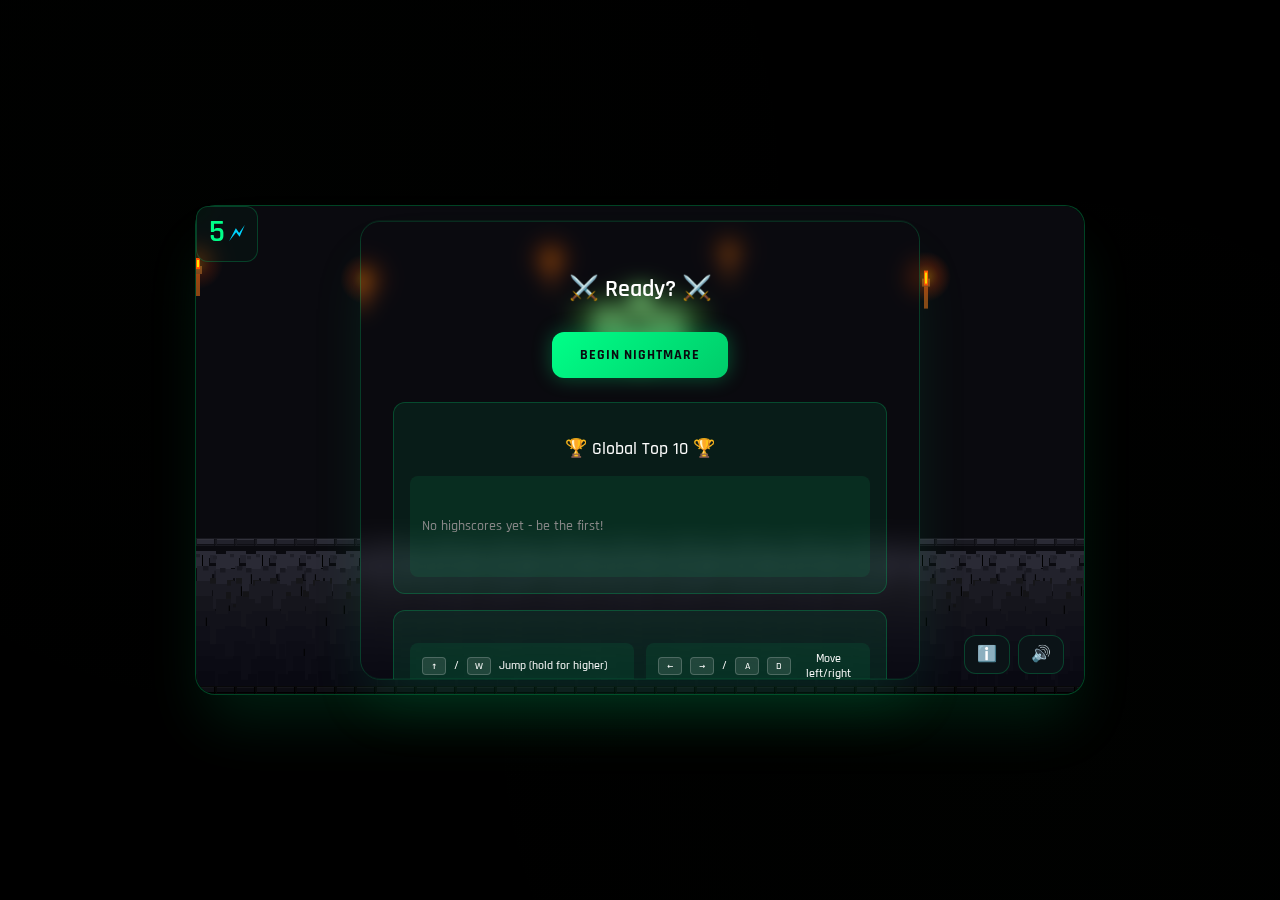
<file: index.html>
<!DOCTYPE html>
<html lang="en">
<head>
    <meta charset="UTF-8">
    <meta name="viewport" content="width=device-width, initial-scale=1.0">
    <title>Retro Runner V.078</title>
    <link rel="stylesheet" href="styles/main.css">
  <link rel="stylesheet" href="styles/enhanced-ui.css"> 
    
</head>
<body>
    
    <div id="gameContainer">
    <h1 class="logo pulse">Retro Runner</h1>

        <div id="ui" class="ui-panel">
            <div>
                <span class="ui-label" id="scoreLabel">Score</span>
                <span class="ui-value" id="score">0</span>
            </div>
            <div>
                <span class="ui-label" id="levelLabel">Level</span>
                <span class="ui-value" id="level">1</span>
            </div>
          
            <div class="active-buffs" id="activeBuffs" style="display: none;"></div>
        </div>
          <div class="ui-panel bulletcount">
               <span class="bulletcountValue" id="bullets">0</span>
                <span class="ui-label" id="bulletsLabel" style="font-size: 24px; margin-top: -4px; color:#00d4ff">🗲</span>
               
            </div>
        <div id="centerUI" class="ui-panel">
            <div class="hearts-container" id="heartsContainer"></div>
        </div>
        
        <div id="muteButton" onclick="toggleMute()">
            <span id="muteIcon">🔊</span>
        </div>
        
        <div id="infoButton" onclick="toggleInfoOverlay()">
            <span>ℹ️</span>
        </div>
        
        <div id="highscore" class="ui-panel">
            <div class="ui-label" id="highscoreLabel">High Score</div>
            <div class="ui-value" id="highscoreValue">0</div>
        </div>
        
        <canvas id="gameCanvas" width="888" height="488"></canvas>
        
        <!-- Theme Selection removed - direct to Dungeon -->
        
     <div id="startScreen" class="screen">
      <div class="startScreenTitle"><h2>⚔️ Ready? ⚔️</h2></div>

    
    

    
    <!-- Local Stats -->

    <button id="startButton" class="btn" onclick="startGame()">Begin Nightmare</button>
   
         
         
            <!-- Global Highscore Box -->
    <div class="info-card">
        <h3>🏆 Global Top 10 🏆</h3>
<div id="highscoreList" class="control-item" style="gap: 20px; flex-direction: row; flex-wrap: wrap;">Loading...</div>
    </div>

    <!-- Controls Info -->
    <div class="info-card">
               
                
                <div class="controls-grid">
                    <div class="control-item">
                        <span class="key">↑</span> / <span class="key">W</span>
                        <span>Jump (hold for higher)</span>
                    </div>
                    <div class="control-item">
                        <span class="key">←</span><span class="key">→</span> / <span class="key">A</span><span class="key">D</span>
                        <span>Move left/right</span>
                    </div>
                    <div class="control-item">
                        <span class="key">SPACE</span> / <span class="key">S</span>
                        <span>Shoot</span>
                    </div>
                    
                    <div class="control-item">
                        <span class="key">ESC</span>
                        <span>Pause</span>
                    </div>
                </div>
                
            </div>


</div>
        
        <!-- Level Complete Screen -->
        <div id="levelComplete" class="screen dark-bg">
            
            <div>
                <h3 id="buffChoiceTitle">🔮 Choose Your Dark Power:</h3>
                <div id="buffButtons"></div>
            </div>
        </div>
        
        <!-- Pause Screen -->
        <div id="pauseScreen" class="screen dark-bg">
            <div>

                <p>Game is paused. Press <span class="key">ESC</span> to resume.</p>
                <div class="stats-grid" style="grid-template-columns: repeat(3, 1fr); margin: 16px 0;">
                    <div class="stat-card">
                        <div class="stat-label" id="pauseScoreLabel">Souls</div>
                        <div class="stat-value" id="pauseScore">0</div>
                    </div>
                    <div class="stat-card">
                        <div class="stat-label" id="pauseLevelLabel">Floor</div>
                        <div class="stat-value" id="pauseLevel">1</div>
                    </div>
                    <div class="stat-card">
                        <div class="stat-label" id="pauseLivesLabel">Lives</div>
                        <div class="stat-value" id="pauseLives">3</div>
                    </div>
                </div>
            </div>
            <button class="btn" onclick="resumeGame()">Resume Game</button>
            <button class="btn btn-danger" onclick="restartGame()">Restart</button>
        </div>
        
        <!-- Game Over Screen -->
        <div id="gameOver" class="screen dark-bg">
            <h2 id="gameOverTitle">💀 Final Death! 💀</h2>
            <button class="btn" onclick="restartGame()">Play Again</button>
            <p style="margin-top: 8px; margin-bottom:20px; font-size: 12px;">Press <span class="key">W</span> or <span class="key">↑</span> to restart</p>
            <div class="stats-grid">
                <div class="stat-card">
                    <div class="stat-label" id="finalScoreLabel">Final Souls</div>
                    <div class="stat-value" id="finalScore">0</div>
                </div>
                <div class="stat-card">
                    <div class="stat-label">Floors Completed</div>
                    <div class="stat-value" id="levelsCompleted">0</div>
                </div>
            </div>
         
           <div class="info-card">
        <h3>🏆 Global Top 10 🏆</h3>
<div id="highscoreList" class="control-item" style="gap: 20px; flex-direction: row; flex-wrap: wrap;">Loading...
        </div>
    </div>

            <div id="newHighScore" style="display: none;">
                <h3 class="highlight pulse">🎉 NEW HIGH SCORE! 🎉</h3>
            </div>
            
        </div>
        
    <!-- Info Overlay -->
<div id="infoOverlay" class="screen dark-bg">
    <h2>🎮 How to Play</h2>
    <div>

        <h3>🎯 Goal</h3>
        <p>Survive as long as possible by avoiding obstacles and shooting enemies. Defeat bosses to collect powerful drops!</p>
        
        <h3>🕹️ Controls</h3>
        <div class="controls-grid">
            <div class="control-item">
                <span class="key">W</span> / <span class="key">↑</span>
                <span>Jump (hold for higher jumps)</span>
            </div>
            <div class="control-item">
                <span class="key">A</span><span class="key">D</span> / <span class="key">←</span><span class="key">→</span>
                <span>Move left/right</span>
            </div>
            <div class="control-item">
                <span class="key">SPACE</span> / <span class="key">S</span>
                <span>Shoot lightning bolts</span>
            </div>
            <div class="control-item">
                <span class="key">ESC</span>
                <span>Pause game</span>
            </div>
        </div>
        
        <h3>⚔️ Permanent Buffs</h3>
        <p><strong>Every 2 floors you can choose a permanent buff:</strong></p>
        <ul style="text-align: left;">
            <li><strong>⚡ Chain Lightning:</strong> Unleash 3 bolts at once that arc between enemies</li>
            <li><strong>🧟 Undead Vigor:</strong> Gain extra life every 10 (15) bolt hits</li>
            <li><strong>🌙 Shadow Leap:</strong> Unlock double jump with ethereal shadow form</li>
        </ul>
        <p>These buffs remain active for the entire game!</p>
        
        <h3>💎 Drop System</h3>
<p><strong>Alpha Wolf Drops (50% chance):</strong></p>
<ul style="text-align: left;">
    <li>❤️ Extra Life - Gain an additional life</li>
    <li>📦 Mega Bolts - +15 bolts instantly</li>
    <li>⚡ Speed Boost - 25% faster movement for 10 seconds</li>
    <li>🚀 Jump Boost - Gain an extra jump for 30 seconds</li>
</ul>
<p><strong>Rare Drops (1% base chance, increases with combos):</strong></p>
<ul style="text-align: left;">
    <li>🛡️ Shield - Blocks one hit</li>
    <li>💰 Score Multiplier - 2x points for 20 seconds</li>
    <li>🌟 Magnet Mode - Attracts drops and bolt boxes for 15 seconds</li>
    <li>🔥 Berserker - Unlimited ammo for 10 seconds</li>
    <li>👻 Ghost Walk - Phase through enemies for 5 seconds</li>
    <li>⏰ Enemy Slow - Enemies move 60% slower for 5 seconds</li>
</ul>
<p><strong>💡 Stacking:</strong> Collect the same power-up multiple times to extend its duration! Each buff has a maximum stack limit to maintain game balance.</p>
        
        <h3>🏆 Achievements</h3>
        <ul style="text-align: left;">
            <li><strong>First Blood:</strong> Defeat your first boss → +10% higher drop rates</li>
            <li><strong>Untouchable:</strong> Complete floor without damage → Start with shield</li>
            <li><strong>Sharpshooter:</strong> 50 hits in a row → Piercing bolts</li>
            <li><strong>Speed Demon:</strong> 1000 points in 30 seconds → +10% permanent speed</li>
        </ul>
        
        <h3>🔥 Combo System</h3>
        <p>Chain kills to increase your combo multiplier! Higher combos = better drop chances.</p>
        <p>At 20x combo: Guaranteed drop from Alpha Wolf!</p>
        
        <h3>💡 Pro Tips</h3>
        <p>• Can't move backwards - keep pushing forward!</p>
        <p>• Alpha Wolf has higher drop rates - focus on them!</p>
        <p>• Maintain combos for better drop chances</p>
        <p>• Magnet power-up also attracts bolt boxes!</p>
        <p>• Enemy Slow affects all enemy movements and animations</p>
        <p>• Ghost Walk lets you collect drops safely</p>
        <p>• Combine power-ups for maximum effectiveness</p>
        <p>• Choose buffs wisely - they stack with temporary drops!</p>
    </div>
    <button class="btn" onclick="toggleInfoOverlay()">Got it!</button>
        </div></div>
    
 <!-- <div id="instructions">
        <span id="instructionText"><span class="key">W</span>/<span class="key">↑</span> to Jump • <span class="key">SPACE</span>/<span class="key">S</span> to Shoot • <span class="key">A</span><span class="key">D</span>/<span class="key">Arrows</span> to Move • <span class="key">ESC</span> to Pause</span>
    </div> -->
    
    <!-- Load JavaScript as ES6 Module -->
    <script type="module">
        // Import and start the game
        import './js/main.js';
    </script>
    
</body>
</html>
</file>
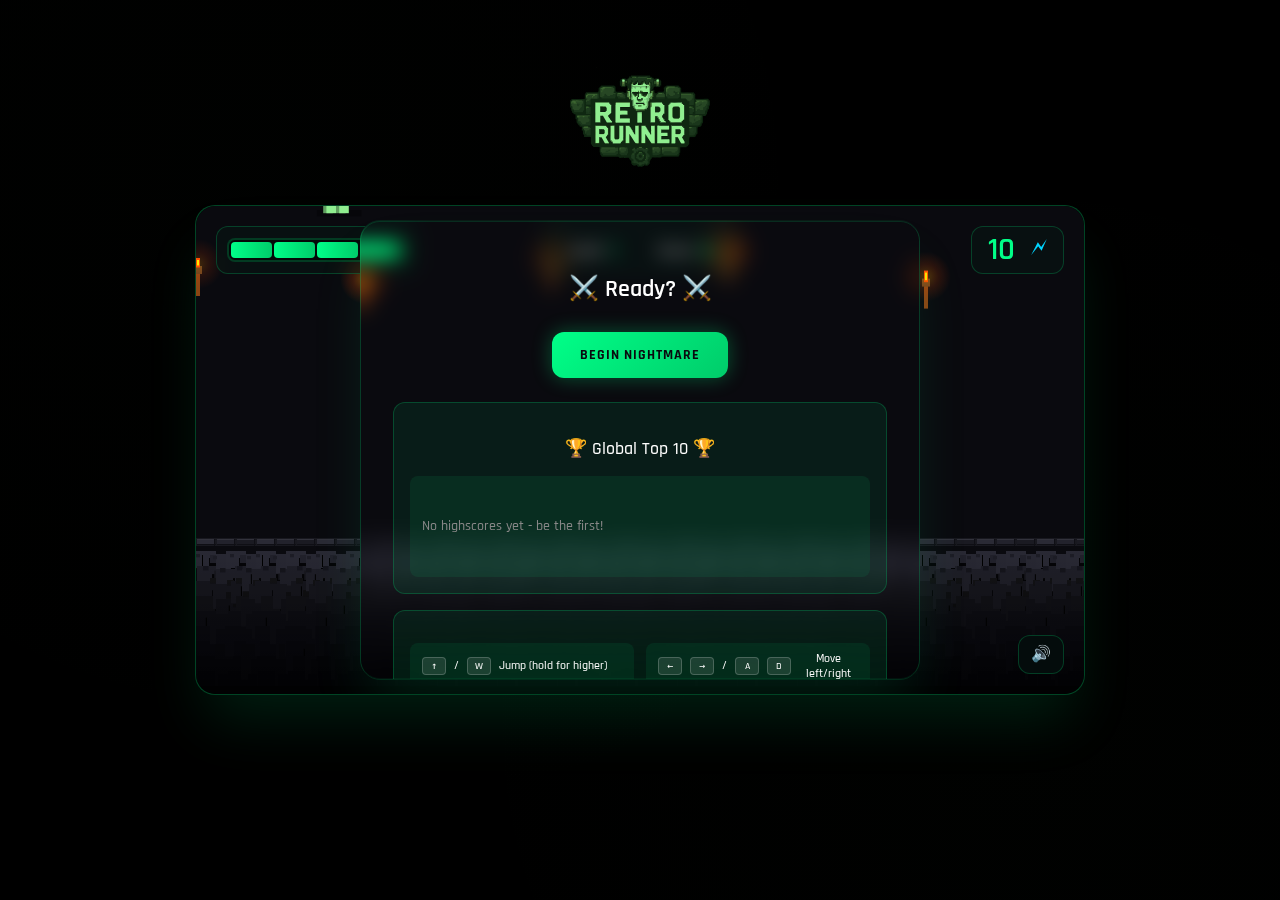
<file: js/index.html>
<!DOCTYPE html>
<html lang="en">
<head>
    <meta charset="UTF-8">
    <meta name="viewport" content="width=device-width, initial-scale=1.0">
    <title>Retro Runner V.078</title>
    <link rel="stylesheet" href="styles/main.css">
    <link rel="stylesheet" href="styles/enhanced-ui.css"> 
    
</head>
<body>
     <wrap id="wrap">   <h1 class="logo pulse">Retro Runner</h1>
    <div id="gameContainer">


        <!-- Health Bar - Links Oben -->
        <div id="healthBar" class="ui-panel">
            <div class="health-container" id="healthContainer">
                <div class="health-segment"></div>
                <div class="health-segment"></div>
                <div class="health-segment"></div>
                <div class="health-segment"></div>
                <div class="health-segment"></div>
            </div>
        </div>

        <!-- Bullet Count - Rechts Oben -->
        <div id="bulletCount" class="ui-panel">
          
            <span class="bulletcountValue" id="bullets">0</span>
               <span class="ui-label" id="bulletsLabel" style="font-size: 24px; margin-top: -4px; color:#00d4ff">🗲</span>
          
        </div>

        <!-- Score/Level Panel - Oben Mitte -->
        <div id="scorePanel" class="ui-panel">
            <div class="score-item">
                <span class="ui-label" id="levelLabel">Level</span>
                <span class="ui-value" id="level">1</span>
            </div>
            <div class="score-item">
                <span class="ui-label" id="scoreLabel">Score</span>
                <span class="ui-value" id="score">0</span>
            </div>
            
        </div>

        <!-- Combo Display - Unten Mitte -->
        <div id="comboDisplay" class="combo-display-enhanced" style="display: none;"></div>

        <!-- Enhanced Buffs - Links Unten -->
        <div id="enhancedBuffs" class="enhanced-buffs-container" style="display: none;"></div>
        
        <!-- Mute Button - Rechts Unten -->
<div id="muteButton" onclick="toggleVolumeOverlay()">
    <span id="muteIcon">🔊</span>
</div>
        
        <!-- Info Button - Rechts Unten (neben Mute) 
        <div id="infoButton" onclick="toggleInfoOverlay()">
            <span>ℹ️</span>
        </div>-->
        
        <!-- Highscore (hidden by default) -->
        <div id="highscore" class="ui-panel">
            <div class="ui-label" id="highscoreLabel">High Score</div>
            <div class="ui-value" id="highscoreValue">0</div>
        </div>
        
        <canvas id="gameCanvas" width="888" height="488"></canvas>
        
        <!-- Theme Selection removed - direct to Dungeon -->
        
     <div id="startScreen" class="screen">
      <div class="startScreenTitle"><h2>⚔️ Ready? ⚔️</h2></div>

    
    

    
    <!-- Local Stats -->

    <button id="startButton" class="btn" onclick="startGame()">Begin Nightmare</button>
   
         
         
            <!-- Global Highscore Box -->
    <div class="info-card">
        <h3>🏆 Global Top 10 🏆</h3>
<div id="highscoreList" class="control-item" style="gap: 20px; flex-direction: row; flex-wrap: wrap;">Loading...</div>
    </div>

    <!-- Controls Info -->
    <div class="info-card">
               
                
                <div class="controls-grid">
                    <div class="control-item">
                        <span class="key">↑</span> / <span class="key">W</span>
                        <span>Jump (hold for higher)</span>
                    </div>
                    <div class="control-item">
                        <span class="key">←</span><span class="key">→</span> / <span class="key">A</span><span class="key">D</span>
                        <span>Move left/right</span>
                    </div>
                    <div class="control-item">
                        <span class="key">SPACE</span> / <span class="key">S</span>
                        <span>Shoot</span>
                    </div>
                    
                    <div class="control-item">
                        <span class="key">ESC</span>
                        <span>Pause</span>
                    </div>
                </div>
                
            </div>


</div>
        
        <!-- Level Complete Screen -->
        <div id="levelComplete" class="screen dark-bg">
            
            <div>
                <h3 id="buffChoiceTitle">🔮 Choose Your Dark Power:</h3>
                <div id="buffButtons"></div>
            </div>
        </div>
        
        <!-- Pause Screen -->
        <div id="pauseScreen" class="screen dark-bg">
            <div>

                <p>Game is paused. Press <span class="key">ESC</span> to resume.</p>
                <div class="stats-grid" style="grid-template-columns: repeat(3, 1fr); margin: 16px 0;">
                    <div class="stat-card">
                        <div class="stat-label" id="pauseScoreLabel">Souls</div>
                        <div class="stat-value" id="pauseScore">0</div>
                    </div>
                    <div class="stat-card">
                        <div class="stat-label" id="pauseLevelLabel">Floor</div>
                        <div class="stat-value" id="pauseLevel">1</div>
                    </div>
                    <div class="stat-card">
                        <div class="stat-label" id="pauseLivesLabel">Lives</div>
                        <div class="stat-value" id="pauseLives">3</div>
                    </div>
                </div>
            </div>
            <button class="btn" onclick="resumeGame()">Resume Game</button>
            <button class="btn btn-danger" onclick="restartGame()">Restart</button>
        </div>
        
        <!-- Game Over Screen -->
        <div id="gameOver" class="screen dark-bg">
            <h2 id="gameOverTitle">💀 Final Death! 💀</h2>
            <button class="btn" onclick="restartGame()">Play Again</button>
            <p style="margin-top: 8px; margin-bottom:20px; font-size: 12px;">Press <span class="key">W</span> or <span class="key">↑</span> to restart</p>
            <div class="stats-grid">
                <div class="stat-card">
                    <div class="stat-label" id="finalScoreLabel">Final Souls</div>
                    <div class="stat-value" id="finalScore">0</div>
                </div>
                <div class="stat-card">
                    <div class="stat-label">Floors Completed</div>
                    <div class="stat-value" id="levelsCompleted">0</div>
                </div>
            </div>
         
           <div class="info-card">
        <h3>🏆 Global Top 10 🏆</h3>
<div id="highscoreList" class="control-item" style="gap: 20px; flex-direction: row; flex-wrap: wrap;">Loading...
        </div>
    </div>

            <div id="newHighScore" style="display: none;">
                <h3 class="highlight pulse">🎉 NEW HIGH SCORE! 🎉</h3>
            </div>
            
        </div>
        
    <!-- Info Overlay -->
<div id="infoOverlay" class="screen dark-bg">
    <h2>🎮 How to Play</h2>
    <div>

        <h3>🎯 Goal</h3>
        <p>Survive as long as possible by avoiding obstacles and shooting enemies. Defeat bosses to collect powerful drops!</p>
        
        <h3>🕹️ Controls</h3>
        <div class="controls-grid">
            <div class="control-item">
                <span class="key">W</span> / <span class="key">↑</span>
                <span>Jump (hold for higher jumps)</span>
            </div>
            <div class="control-item">
                <span class="key">A</span><span class="key">D</span> / <span class="key">←</span><span class="key">→</span>
                <span>Move left/right</span>
            </div>
            <div class="control-item">
                <span class="key">SPACE</span> / <span class="key">S</span>
                <span>Shoot lightning bolts</span>
            </div>
            <div class="control-item">
                <span class="key">ESC</span>
                <span>Pause game</span>
            </div>
        </div>
        
        <h3>⚔️ Permanent Buffs</h3>
        <p><strong>Every 2 floors you can choose a permanent buff:</strong></p>
        <ul style="text-align: left;">
            <li><strong>⚡ Chain Lightning:</strong> Unleash 3 bolts at once that arc between enemies</li>
            <li><strong>🧟 Undead Vigor:</strong> Gain extra life every 10 (15) bolt hits</li>
            <li><strong>🌙 Shadow Leap:</strong> Unlock double jump with ethereal shadow form</li>
        </ul>
        <p>These buffs remain active for the entire game!</p>
        
        <h3>💎 Drop System</h3>
<p><strong>Alpha Wolf Drops (50% chance):</strong></p>
<ul style="text-align: left;">
    <li>❤️ Extra Life - Gain an additional life</li>
    <li>📦 Mega Bolts - +15 bolts instantly</li>
    <li>⚡ Speed Boost - 25% faster movement for 10 seconds</li>
    <li>🚀 Jump Boost - Gain an extra jump for 30 seconds</li>
</ul>
<p><strong>Rare Drops (1% base chance, increases with combos):</strong></p>
<ul style="text-align: left;">
    <li>🛡️ Shield - Blocks one hit</li>
    <li>💰 Score Multiplier - 2x points for 20 seconds</li>
    <li>🌟 Magnet Mode - Attracts drops and bolt boxes for 15 seconds</li>
    <li>🔥 Berserker - Unlimited ammo for 10 seconds</li>
    <li>👻 Ghost Walk - Phase through enemies for 5 seconds</li>
    <li>⏰ Enemy Slow - Enemies move 60% slower for 5 seconds</li>
</ul>
<p><strong>💡 Stacking:</strong> Collect the same power-up multiple times to extend its duration! Each buff has a maximum stack limit to maintain game balance.</p>
        
        <h3>🏆 Achievements</h3>
        <ul style="text-align: left;">
            <li><strong>First Blood:</strong> Defeat your first boss → +10% higher drop rates</li>
            <li><strong>Untouchable:</strong> Complete floor without damage → Start with shield</li>
            <li><strong>Sharpshooter:</strong> 50 hits in a row → Piercing bolts</li>
            <li><strong>Speed Demon:</strong> 1000 points in 30 seconds → +10% permanent speed</li>
        </ul>
        
        <h3>🔥 Combo System</h3>
        <p>Chain kills to increase your combo multiplier! Higher combos = better drop chances.</p>
        <p>At 20x combo: Guaranteed drop from Alpha Wolf!</p>
        
        <h3>💡 Pro Tips</h3>
        <p>• Can't move backwards - keep pushing forward!</p>
        <p>• Alpha Wolf has higher drop rates - focus on them!</p>
        <p>• Maintain combos for better drop chances</p>
        <p>• Magnet power-up also attracts bolt boxes!</p>
        <p>• Enemy Slow affects all enemy movements and animations</p>
        <p>• Ghost Walk lets you collect drops safely</p>
        <p>• Combine power-ups for maximum effectiveness</p>
        <p>• Choose buffs wisely - they stack with temporary drops!</p>
    </div>
    <button class="btn" onclick="toggleInfoOverlay()">Got it!</button>
        </div>
		 
		 
			<!-- Volume Overlay -->
<div id="volumeOverlay">
    <div class="volume-header">
        <h3>Audio Settings</h3>
    </div>
    
    <!-- Music Volume -->
    <div class="volume-control" id="musicControl">
        <div class="volume-label">
            <div class="volume-label-text">
                <span class="volume-label-icon">🎵</span>
                <span>Music</span>
            </div>
            <span class="volume-value" id="musicValue">70%</span>
        </div>
        <div class="volume-slider-container">
            <div class="volume-slider-fill" id="musicFill" style="width: 70%"></div>
            <input type="range" class="volume-slider" id="musicSlider" 
                   min="0" max="100" value="70" 
                   oninput="updateVolume('music', this.value)">
        </div>
    </div>
    
    <!-- Sound Effects Volume -->
    <div class="volume-control" id="sfxControl">
        <div class="volume-label">
            <div class="volume-label-text">
                <span class="volume-label-icon">🔫</span>
                <span>Sound Effects</span>
            </div>
            <span class="volume-value" id="sfxValue">85%</span>
        </div>
        <div class="volume-slider-container">
            <div class="volume-slider-fill" id="sfxFill" style="width: 85%"></div>
            <input type="range" class="volume-slider" id="sfxSlider" 
                   min="0" max="100" value="85" 
                   oninput="updateVolume('sfx', this.value)">
        </div>
    </div>
    
    <!-- Master Controls -->
    <div class="master-controls">
        <button class="master-mute-btn" id="masterMuteBtn" onclick="toggleMasterMute()">
            Mute All
        </button>
    </div>
</div>
	
		 
		 
		 </div></wrap>
    
	
	

	
	
    <!-- Load JavaScript as ES6 Module -->
    <script type="module">
        // Import and start the game
        import './js/main.js';
    </script>
    
</body>
</html>
</file>
<file: styles/main.css>
@import url('https://fonts.googleapis.com/css2?family=Orbitron:wght@400;500;600;700;800;900&family=Rajdhani:wght@300;400;500;600;700&family=JetBrains+Mono:wght@400;500;600&display=swap');

:root {
    --primary: #00ff88;
    --primary-dark: #00cc6a;
    --secondary: #000000; /** #ff6b35; **/
    --accent: #00d4ff;
    --success: #10b981;
    --warning: #ffa726;
    --error: #ff1744;
    --bg-primary: #0a0a0f;
    --bg-secondary: #1b1b1d;
    --bg-tertiary: #000000;
    --glass: rgba(0, 201, 108, 0.1);
    --glass-dark: rgba(0, 80, 43, 0.1);
    --glass-border: rgba(0, 211, 112, 0.25);
    --text-primary: #ffffff;
    --text-secondary: #d0d0d0;
    --text-accent: #00ff88;
    --shadow-lg: 0 25px 50px -12px rgba(0, 211, 112, 0.10);
    --shadow-xl: 0 35px 60px -12px rgba(0, 211, 112, 0.15);
    --border-radius: 12px;
    --border-radius-lg: 20px;
}

* {
    box-sizing: border-box;
}

body {
    margin: 0;
    padding: 0;
    background: #000000;
    font-family: 'Rajdhani', sans-serif;
    display: flex;
    justify-content: center;
    align-items: center;
    min-height: 100vh;
    overflow: hidden;
    position: relative;
    flex-direction: column;
    font-weight: 500;
}

.logo {
    position: absolute;
    top: 60px;
    z-index: 10;
    left: 50%;
    transform: translateX(-50%);
    color: transparent;
    font-size: 10px;
    width: 140px;
    height: 100px;
    background: url(../img/retro.svg);
    background-size: cover;
}

/* Enhanced buffs positioning fix */
.enhanced-buffs-container {
    position: absolute !important;
    bottom: 12px !important;
    left: 20px !important;
    max-width: 160px;
    z-index: 100 !important;
    pointer-events: none;
}

/* Combo display positioning fix */
.combo-display-enhanced {
    position: absolute !important;
    bottom: 80px !important;
    left: 50% !important;
    transform: translateX(-50%) !important;
    text-align: center;
    z-index: 15 !important;
    pointer-events: none;
    transition: all 0.1s ease;
    padding: 4px !important;
}

/* Ensure visibility */
.enhanced-buffs-container,
.combo-display-enhanced {
    display: block !important;
    visibility: visible !important;
}

body::before {
    content: '';
    position: absolute;
    top: 0;
    left: 0;
    width: 100%;
    height: 100%;
    background: 
        radial-gradient(circle at 20% 20%, rgba(48, 131, 54, 0.01) 0%, transparent 50%),
        radial-gradient(circle at 80% 80%, rgba(58, 157, 66, 0.01) 0%, transparent 50%),
        radial-gradient(circle at 40% 60%, rgba(39, 96, 43, 0.005) 0%, transparent 50%);
    pointer-events: none;
}

#gameContainer {
    position: relative;
    border-radius: var(--border-radius-lg);
    
    box-shadow: var(--shadow-xl);
    border: 1px solid var(--glass-border);
    background: var(--glass);
}

.cowboy-theme {
    background: linear-gradient(135deg, #87CEEB 0%, #F4A460 40%, #A17F53 100%);
}

.Dungeon-theme {
    background: linear-gradient(135deg, var(--bg-primary) 0%, var(--bg-secondary) 40%, var(--bg-tertiary) 100%);
}

#gameCanvas {
    display: block;
    background: rgba(0, 0, 0, 0.25);
    border-radius: var(--border-radius-lg);
    z-index: 1;
}

.ui-panel {
    position: absolute;
    background: var(--glass-dark);
    backdrop-filter: blur(10px);
    border: 1px solid var(--glass-border);
    border-radius: var(--border-radius);
    padding: 12px 12px;
    z-index: 10;
}

/* NEW HEALTH BAR STYLES */
#healthBar {
    top: 20px;
    left: 20px;
    width: 200px;
    padding: 10px;
    height: 48px;
    display: flex;
    align-items: center;
    
}

.health-container {
     width: 100%;
    height: 24px;
    background: rgba(0, 0, 0, 0.5);
    border: 2px solid var(--glass-border);
    border-radius: 8px;
    overflow: hidden;
    position: relative;
    display: flex;
    gap: 2px; 
    padding: 2px;

}

.health-segment {
      flex: 1;
    height: 100%;
    background: linear-gradient(90deg, #00ff88 0%, #00cc6a 100%);
    border-radius: 4px;
    transition: all 0.3s ease;
    position: relative;
    overflow: hidden;
}

.health-segment.empty {
    background: rgba(255, 255, 255, 0.1);
}

.health-segment.damage {
    background: linear-gradient(90deg, #ff1744 0%, #d50000 100%);
    animation: healthPulse 0.5s ease infinite;
}

.health-segment:not(.empty)::after {
    content: '';
    position: absolute;
    top: 0;
    left: -100%;
    width: 100%;
    height: 100%;
    background: linear-gradient(90deg, transparent, rgba(255,255,255,0.3), transparent);
    animation: healthShine 3s infinite;
}

@keyframes healthShine {
    0% { left: -100%; }
    100% { left: 100%; }
}

@keyframes healthPulse {
    0%, 100% { opacity: 1; }
    50% { opacity: 0.7; }
}

/* BULLET COUNT STYLES */
#bulletCount {
position: absolute;
    top: 20px;
    right: 20px;
    display: flex;
    align-items: center;
    gap: 16px;
    padding: 8px 16px;
    height: 48px;}

.bulletcountValue {
    color: var(--text-accent);
    font-weight: 600;
    font-family: 'Rajdhani', monospace;
    font-size: 32px;
    line-height: 24px;
    text-align: right;
}

/* SCORE PANEL STYLES */
#scorePanel {
    position: absolute;
    top: 20px;
    left: 50%;
    transform: translateX(-50%);
    display: flex;
    gap: 40px;
    padding: 10px 24px;
    align-items: center;
    height: 48px;
}

.score-item {
       display: flex
;    flex-direction: row;
    align-items: center;
    gap: 8px;
    color: var(--text-secondary);
}


.ui-label {
    color: var(--text-secondary);
    font-size: 11x;
    font-weight: 500
    text-transform: uppercase;
    letter-spacing: 0.1px;
    margin-bottom: 0px;
}

.ui-value {
    color: var(--text-accent);
    font-weight: 600;
    font-family: 'Rajdhani', monospace;
    font-size: 18px;
    line-height: normal;
}

/* REMOVE OLD UI STYLES */
#ui, #centerUI {
    display: none !important;
}

.hearts-container {
    display: none !important;
}

#highscore {
    top: 20px;
    right: 20px;
    text-align: right;
    min-width: 120px;
    display:none;
}

#instructions {
    color: var(--text-secondary);
    text-align: center;
    font-size: 14px;
    font-weight: 500;
    margin: 20px 0;
}

.screen {
    position: absolute;
    top: 50%;
    left: 50%;
    transform: translate(-50%, -50%);
    backdrop-filter: blur(10px);
    -webkit-backdrop-filter: blur(10px);
    border: 1px solid var(--glass-border);
    border-radius: var(--border-radius-lg);
    padding: 32px;
    text-align: center;
    display: none;
    z-index: 30;
    box-shadow: var(--shadow-xl);
    max-width: 94%;
    max-height: 94%;
    overflow-y: auto;
    color: var(--text-primary);
}

.screen.glass-bg {
    background: var(--glass);
}

.screen.dark-bg {
    background: var(--glass-dark);
}

.screen::-webkit-scrollbar {
    width: 6px;
}

.screen::-webkit-scrollbar-track {
    background: var(--glass);
    border-radius: 3px;
}

.screen::-webkit-scrollbar-thumb {
    background: var(--glass-border);
    border-radius: 3px;
}

#themeSelection {
    width: 600px;
}

#startScreen {
    width: 560px;
    z-index:1000;
}

#levelComplete {
    width: 560px;
    z-index:1000;
}

#gameOver {
    width: 560px;
}

/* Global Highscore Box */
#globalHighscoreBox {
    background: rgba(0, 0, 0, 0.8);
    border: 2px solid #FFD700;
    border-radius: 10px;
    padding: 15px;
    margin: 20px auto;
}

#globalHighscoreBox h3 {
    color: #ffffff;
    margin: 0 0 10px 0;
    text-align: center;
}

#highscoreList {
    color: #C0C0C0;
}

/* Highscore List Items */
.highscore-entry {
    display: flex;
    justify-content: space-between;
    padding: 5px 0;
    border-bottom: 1px solid #1a4833;
    width:200px;
}

/* Optional: Highlight top 3 */
.highscore-entry:nth-child(1) {
    color: #ffffff; /* Gold */
}

.highscore-entry:nth-child(2) {
    color: #C0C0C0; /* Silver */
}

.highscore-entry:nth-child(3) {
    color: #C0C0C0; /* Bronze */
}

/* Loading/Empty state */
#highscoreList p {
    text-align: center;
    color: #888;
    padding: 20px 0;
}

.btn {
    background: linear-gradient(135deg, var(--primary) 0%, var(--primary-dark) 100%);
    color: var(--bg-primary);
    border: none;
    border-radius: var(--border-radius);
    padding: 14px 28px;
    font-size: 14px;
    font-weight: 700;
    font-family: 'Rajdhani', monospace;
    cursor: pointer;
    transition: all 0.3s ease;
    position: relative;
    overflow: hidden;
    margin: 8px;
    min-width: 140px;
    text-transform: uppercase;
    letter-spacing: 1px;
    box-shadow: 0 0 20px rgba(0, 255, 136, 0.3);
}

.btn::before {
    content: '';
    position: absolute;
    top: 0;
    left: -100%;
    width: 100%;
    height: 100%;
    background: linear-gradient(90deg, transparent, rgba(255, 255, 255, 0.3), transparent);
    transition: left 0.5s ease;
}

.btn:hover {
    transform: translateY(-3px);
    box-shadow: 0 15px 35px rgba(0, 255, 136, 0.4);
    background: linear-gradient(135deg, #00ff88 0%, #00ffaa 100%);
}

.btn:hover::before {
    left: 100%;
}

.btn:active {
    transform: translateY(-1px);
}

.btn-secondary {
    background: linear-gradient(135deg, var(--secondary) 0%, #ff8a50 100%);
    box-shadow: 0 0 20px rgba(255, 107, 53, 0.3);
}

.btn-secondary:hover {
    box-shadow: 0 15px 35px rgba(255, 107, 53, 0.4);
    background: linear-gradient(135deg, #ff6b35 0%, #ff8a50 100%);
}

.btn-danger {
    background: linear-gradient(135deg, var(--error) 0%, #ff4569 100%);
    box-shadow: 0 0 20px rgba(255, 23, 68, 0.3);
}

.btn-danger:hover {
    box-shadow: 0 15px 35px rgba(255, 23, 68, 0.4);
    background: linear-gradient(135deg, #ff1744 0%, #ff4569 100%);
}

.btn-small {
    padding: 10px 20px;
    font-size: 12px;
    min-width: auto;
}

.theme-selection-container {
    display: flex;
    justify-content: center;
    gap: 40px;
    margin: 30px 0;
}

.theme-card {
    background: var(--glass);
    backdrop-filter: blur(40px);
    border: 2px solid var(--glass-border);
    border-radius: var(--border-radius-lg);
    padding: 30px;
    width: 280px;
    height: 200px;
    cursor: pointer;
    transition: all 0.4s ease;
    position: relative;
    overflow: hidden;
    font-family: 'Rajdhani', sans-serif;
}

.theme-card::before {
    content: '';
    position: absolute;
    top: 0;
    left: 0;
    width: 100%;
    height: 100%;
    background: linear-gradient(135deg, var(--primary) 0%, var(--secondary) 100%);
    opacity: 0;
    transition: opacity 0.3s ease;
}

.theme-card:hover {
    transform: translateY(-10px) scale(1.02);
    box-shadow: var(--shadow-xl);
    border-color: var(--primary);
}

.theme-card:hover::before {
    opacity: 0.1;
}

.theme-card.cowboy {
    border-color: rgba(255, 171, 64, 0.4);
}

.theme-card.cowboy:hover {
    border-color: #ffab40;
    box-shadow: 0 15px 40px rgba(255, 171, 64, 0.3);
}

.theme-card.Dungeon {
    border-color: rgba(0, 212, 255, 0.4);
}

.theme-card.Dungeon:hover {
    border-color: var(--accent);
    box-shadow: 0 15px 40px rgba(0, 212, 255, 0.3);
}

.theme-preview {
    font-size: 40px;
    margin-bottom: 15px;
    position: relative;
    z-index: 1;
}

.theme-title {
    font-size: 22px;
    font-weight: 700;
    margin-bottom: 10px;
    color: var(--text-primary);
    position: relative;
    z-index: 1;
    font-family: 'Rajdhani', monospace;
    text-transform: uppercase;
    letter-spacing: 1px;
}

.theme-desc {
    font-size: 13px;
    line-height: 1.5;
    color: var(--text-secondary);
    position: relative;
    z-index: 1;
    font-weight: 500;
}

.buff-card {
    background: var(--glass);
    backdrop-filter: blur(40px);
    border: 1px solid var(--glass-border);
    border-radius: var(--border-radius);
    padding: 16px;
    margin: 12px 0 0 0;
    width: 100%;
    height: auto;
    display: inline-block;
    vertical-align: top;
    cursor: pointer;
    transition: all 0.3s ease;
    position: relative;
    overflow: hidden;
}

.buff-card::before {
    content: '';
    position: absolute;
    top: 0;
    left: 0;
    width: 100%;
    height: 100%;
    background: linear-gradient(135deg, var(--accent) 0%, var(--primary) 100%);
    opacity: 0;
    transition: opacity 0.3s ease;
}

.buff-card:hover {
    transform: translateY(-4px);
    box-shadow: 0 15px 35px rgba(6, 182, 212, 0.2);
}

.buff-card:hover::before {
    opacity: 0.1;
}

.buff-title {
    font-size: 14px;
    font-weight: 600;
    margin-bottom: 8px;
    color: var(--text-accent);
    position: relative;
    z-index: 1;
}

.buff-desc {
    font-size: 11px;
    line-height: 1.3;
    color: var(--text-secondary);
    position: relative;
    z-index: 1;
}

h1 {
    margin-bottom: 24px;
    font-size: 28px;
    font-weight: 700;
    color: var(--text-primary);
    text-align: center;
    background: linear-gradient(135deg, var(--primary) 0%, var(--secondary) 100%);
    -webkit-background-clip: text;
    -webkit-text-fill-color: transparent;
    background-clip: text;
}

h2 {
    margin-bottom: 20px;
    font-size: 24px;
    font-weight: 600;
    color: var(--text-primary);
}

h3 {
    margin-bottom: 16px;
    font-size: 18px;
    font-weight: 500;
    color: var(--text-primary);
}

.info-card {
    background: var(--glass);
    backdrop-filter: blur(40px);
    border: 1px solid var(--glass-border);
    border-radius: var(--border-radius);
    padding: 16px;
    margin: 16px 0;
}

.stats-grid {
    display: grid;
    grid-template-columns: repeat(2, 1fr);
    gap: 12px;
    margin: 12px 0;
}

.stat-card {
    background: var(--glass);
    backdrop-filter: blur(40px);
    border: 1px solid var(--glass-border);
    border-radius: var(--border-radius);
    padding: 16px;
    text-align: center;
}

.stat-label {
    font-size: 12px;
    color: var(--text-secondary);
    text-transform: uppercase;
    letter-spacing: 0.5px;
    margin-bottom: 4px;
}

.stat-value {
    font-size: 24px;
    font-weight: 700;
    color: var(--text-accent);
    font-family: 'Rajdhani', monospace;
}

.active-buffs {
    margin-top: 16px;
    padding: 12px 16px;
    background: var(--glass);
    backdrop-filter: blur(40px);
    border: 1px solid var(--glass-border);
    border-radius: var(--border-radius);
    font-size: 12px;
    color: var(--text-secondary);
    animation: buffGlow 2s ease-in-out infinite;
}

@keyframes buffGlow {
    0%, 100% { box-shadow: 0 0 10px rgba(0, 255, 136, 0.3); }
    50% { box-shadow: 0 0 20px rgba(0, 255, 136, 0.5); }
}

p {
    margin: 12px 0;
    font-size: 14px;
    line-height: 1.5;
    color: var(--text-secondary);
}

ul {
    padding-left: 20px;
    color: var(--text-secondary);
    font-size: 14px;
    line-height: 1.6;
}

ul li {
    margin: 8px 0;
}

.back-btn {
    position: relative;
    background: rgba(0, 0, 0, 0.3);
    backdrop-filter: blur(20px);
    border: 1px solid var(--glass-border);
    border-radius: 8px;
    padding: 8px 12px;
    color: var(--text-secondary);
    font-size: 12px;
    cursor: pointer;
    transition: all 0.2s ease;
}

.back-btn:hover {
    background: rgba(0, 0, 0, 0.5);
    color: var(--text-primary);
}

.highlight {
    background: linear-gradient(135deg, var(--primary) 0%, var(--secondary) 100%);
    -webkit-background-clip: text;
    -webkit-text-fill-color: transparent;
    background-clip: text;
    font-weight: 600;
}

.pulse {
    animation: pulse 2s infinite;
}

@keyframes pulse {
    0%, 100% {
        opacity: 1;
    }
    50% {
        opacity: 0.7;
    }
}

.fade-in {
    animation: fadeIn 0.5s ease forwards;
}

@keyframes fadeIn {
    from {
        opacity: 0;
        transform: translateY(20px);
    }
    to {
        opacity: 1;
        transform: translateY(0);
    }
}

.controls-grid {
    display: grid;
    grid-template-columns: repeat(2, 1fr);
    gap: 12px;
    margin: 16px 0;
}

.control-item {
    display: flex;
    align-items: center;
    gap: 8px;
    padding: 8px 12px;
    background: var(--glass);
    border-radius: 8px;
    font-size: 12px;
}

.key {
    background: rgba(255, 255, 255, 0.1);
    border: 1px solid rgba(255, 255, 255, 0.2);
    border-radius: 4px;
    padding: 2px 6px;
    font-family: 'Rajdhani', monospace;
    font-size: 10px;
    min-width: 24px;
    text-align: center;
}

#muteButton {
    position: absolute;
    bottom: 20px;
    right: 20px;
    background: var(--glass-dark);
    backdrop-filter: blur(30px);
    border: 1px solid var(--glass-border);
    border-radius: var(--border-radius);
    padding: 8px 12px;
    cursor: pointer;
    z-index: 10;
    font-size: 16px;
    transition: all 0.2s ease;
}

#muteButton:hover {
    background: rgba(255, 255, 255, 0.1);
}

#muteButton.muted {
    opacity: 0.5;
}

#infoButton {
    position: absolute;
    bottom: 20px;
    right: 74px;
    background: var(--glass-dark);
    backdrop-filter: blur(30px);
    border: 1px solid var(--glass-border);
    border-radius: var(--border-radius);
    padding: 8px 12px;
    cursor: pointer;
    z-index: 10;
    font-size: 16px;
    transition: all 0.2s ease;
}

#infoButton:hover {
    background: rgba(255, 255, 255, 0.1);
}

/* Achievement Notification */
.achievement-notification {
    position: absolute;
    top: 120px;
    left: 50%;
    transform: translateX(-50%);
    background: linear-gradient(135deg, #FFD700 0%, #FFA500 100%);
    color: var(--bg-primary);
    padding: 12px 24px;
    border-radius: 30px;
    font-weight: 700;
    font-size: 16px;
    font-family: 'Rajdhani', monospace;
    animation: achievementSlide 3s ease forwards;
    box-shadow: 0 0 30px rgba(255, 215, 0, 0.8);
    z-index: 20;
}

@keyframes achievementSlide {
    0% { 
        opacity: 0;
        transform: translateX(-50%) translateY(-50px);
    }
    20% {
        opacity: 1;
        transform: translateX(-50%) translateY(0);
    }
    80% {
        opacity: 1;
        transform: translateX(-50%) translateY(0);
    }
    100% {
        opacity: 0;
        transform: translateX(-50%) translateY(-50px);
    }
}

/* Power-up Active Effects */
.speed-boost-active {
    animation: speedLines 0.5s linear infinite;
}

@keyframes speedLines {
    0% { box-shadow: -5px 0 10px rgba(0, 255, 255, 0.5); }
    100% { box-shadow: -20px 0 20px rgba(0, 255, 255, 0); }
}

.berserker-active {
    animation: berserkerFlame 0.3s ease infinite alternate;
}

@keyframes berserkerFlame {
    0% { filter: hue-rotate(0deg) brightness(1); }
    100% { filter: hue-rotate(20deg) brightness(1.2); }
}

.ghost-active {
    opacity: 0.5;
    animation: ghostPhase 1s ease infinite;
}

@keyframes ghostPhase {
    0%, 100% { opacity: 0.5; }
    50% { opacity: 0.3; }
}

/* Responsive Design */
@media (max-width: 768px) {
    #gameCanvas {
        max-width: 100%;
        height: auto;
    }
    
    .theme-selection-container {
        flex-direction: column;
        gap: 20px;
    }
    
    .controls-grid {
        grid-template-columns: 1fr;
    }
    
    .stats-grid {
        grid-template-columns: 1fr;
    }
}
</file>
<file: styles/enhanced-ui.css>
/* enhanced-ui.css - Enhanced UI Styles - UPDATED POSITIONING */

/* Ensure game container has proper positioning */
#gameContainer {
    position: relative !important;
    
}

/* 1. ENHANCED COMBO DISPLAY - UNTEN MITTE */
.combo-display-enhanced {
    position: absolute !important;
    bottom: 20px !important;
    left: 50% !important;
    transform: translateX(-50%) !important;
    text-align: center;
    z-index: 15 !important;
    pointer-events: none;
    transition: all 0.1s ease;
    
    /* WICHTIG: Standardmäßig komplett unsichtbar */
    background: none !important;
    border: none !important;
    padding: 0 !important;
    min-width: 0 !important;
    min-height: 0 !important;
    width: auto !important;
    height: auto !important;
}

/* NUR wenn aktiv - sichtbare Styling */
.combo-display-enhanced.combo-subtle {
    min-width: 80px;
    min-height: 40px;
    padding: 8px 12px !important;
    background: rgba(0, 0, 0, 0.7) !important;
    border-radius: 12px;
    border: 1px solid rgba(255, 255, 255, 0.1) !important;
}

/* Combo Nummer - dezenter */
.combo-number-subtle {
    font-size: 28px; /* Kleiner als vorher */
    font-weight: 700;
    font-family: 'Rajdhani', monospace;
    margin-bottom: 4px;
    color: #00ff88;
    text-shadow: 0 0 8px currentColor; /* Weniger Glow */
    transition: all 0.2s ease;
}

/* Timer Bar - viel subtiler */
.combo-timer-subtle {
    width: 60px; /* Schmaler */
    height: 2px; /* Dünner */
    background: rgba(255, 255, 255, 0.2);
    border-radius: 1px;
    overflow: hidden;
    margin: 0 auto;
}

.combo-timer-fill-subtle {
    height: 100%;
    background: #00ff88;
    transition: width 0.1s linear;
    border-radius: 1px;
}

/* Wiggle Animation - nur bei Combo-Erhöhung */
.combo-wiggle {
    animation: comboWiggle 0.3s ease-out;
}

@keyframes comboWiggle {
    0% { transform: scale(1) rotate(0deg); }
    25% { transform: scale(1.15) rotate(-2deg); }
    50% { transform: scale(1.15) rotate(2deg); }
    75% { transform: scale(1.1) rotate(-1deg); }
    100% { transform: scale(1) rotate(0deg); }
}

/* 2. ENHANCED BUFF DISPLAY - LINKS UNTEN */
.enhanced-buffs-container {
    position: absolute !important;
    bottom: 12px !important;
    left: 20px !important;
    max-width: 160px;
    z-index: 30 !important;
    pointer-events: none;
    min-width: 40px;
    min-height: 40px;
    padding: 4px !important;
    overflow: hidden;
}

.buff-item {
    display: flex;
    align-items: center;
    background: rgba(0, 0, 0, 0.8);
    border: 1px solid rgba(255, 255, 255, 0.1);
    border-radius: 12px;
    padding: 8px 12px;
    margin-bottom: 8px;
    transition: all 0.3s ease;
}

.buff-item.buff-new {
    animation: buffSlideIn 0.5s ease;
}

.buff-icon {
    font-size: 24px;
    margin-right: 10px;
    filter: drop-shadow(0 0 4px currentColor);
}

.buff-info {
    flex: 1;
}

.buff-name {
    font-size: 12px;
    font-weight: 600;
    color: #ffffff;
    margin-bottom: 2px;
}

.buff-timer {
    font-size: 14px;
    font-weight: 700;
    color: #00ff88;
    font-family: 'Rajdhani', monospace;
}

.buff-status {
    font-size: 10px;
    color: #00ff88;
    text-transform: uppercase;
    letter-spacing: 1px;
}

.buff-progress {
    width: 100%;
    height: 3px;
    background: rgba(255, 255, 255, 0.1);
    border-radius: 2px;
    overflow: hidden;
    margin-top: 4px;
}

.buff-progress-fill {
    height: 100%;
    background: linear-gradient(90deg, #00ff88, #00cc6a);
    transition: width 0.1s linear;
}

/* Buff specific styles */
.buff-permanent {
    border-color: rgba(0, 255, 136, 0.3);
    background: rgba(0, 255, 136, 0.1);
}

.buff-shield {
    border-color: rgba(65, 105, 225, 0.3);
    background: rgba(65, 105, 225, 0.1);
}

.buff-expiring {
    animation: buffExpiring 0.5s ease infinite;
    border-color: rgba(255, 23, 68, 0.5);
}

.buff-expiring .buff-timer {
    color: #ff1744;
}

.buff-expiring .buff-progress-fill {
    background: linear-gradient(90deg, #ff1744, #ff6b35);
}

/* Buff animations - VON LINKS NACH RECHTS */
@keyframes buffSlideIn {
    from { 
        transform: translateX(-300px); /* Startet 300px links von der finalen Position */
        opacity: 0; 
    }
    to { 
        transform: translateX(0); 
        opacity: 1; 
    }
}

@keyframes buffExpiring {
    0%, 100% { transform: scale(1); }
    50% { transform: scale(1.05); }
}

/* Buff type specific animations */
.buff-berserkerMode {
    animation: berserkerPulse 0.5s ease infinite;
}

.buff-timeSlow {
    animation: timeWave 2s ease infinite;
}

.buff-ghostWalk {
    opacity: 0.7;
    animation: ghostFade 1s ease infinite;
}

.buff-speedBoost .buff-icon {
    animation: speedSpark 0.3s ease infinite;
}

.buff-magnetMode .buff-icon {
    animation: magnetPull 1s ease infinite;
}

@keyframes berserkerPulse {
    0%, 100% { filter: brightness(1); }
    50% { filter: brightness(1.3) hue-rotate(10deg); }
}

@keyframes timeWave {
    0%, 100% { transform: translateX(0); }
    50% { transform: translateX(-5px); }
}

@keyframes ghostFade {
    0%, 100% { opacity: 0.7; }
    50% { opacity: 0.5; }
}

@keyframes speedSpark {
    0%, 100% { transform: scale(1); }
    50% { transform: scale(1.2); }
}

@keyframes magnetPull {
    0%, 100% { transform: rotate(0deg); }
    50% { transform: rotate(180deg); }
}

/* 3. STATS OVERLAY */
.stats-overlay {
    position: absolute;
    top: 0;
    left: 0;
    right: 0;
    bottom: 0;
    background: rgba(0, 0, 0, 0.9);
    backdrop-filter: blur(10px);
    z-index: 25;
    display: flex;
    align-items: center;
    justify-content: center;
    animation: fadeIn 0.3s ease;
}

.stats-overlay-content {
    background: rgba(0, 80, 43, 0.1);
    border: 2px solid rgba(0, 255, 136, 0.3);
    border-radius: 20px;
    padding: 32px;
    max-width: 600px;
    width: 90%;
    max-height: 90%;
    overflow-y: auto;
}

.stats-overlay h3 {
    color: #00ff88;
    font-size: 24px;
    margin-bottom: 24px;
    text-align: center;
    font-family: 'Rajdhani', monospace;
}

.stats-section {
    margin-bottom: 24px;
}

.stats-section h4 {
    color: #ffffff;
    font-size: 16px;
    margin-bottom: 12px;
    border-bottom: 1px solid rgba(255, 255, 255, 0.1);
    padding-bottom: 8px;
}

.stat-row {
    display: flex;
    justify-content: space-between;
    padding: 6px 0;
    font-size: 14px;
}

.stat-row span:first-child {
    color: #d0d0d0;
}

.stat-value {
    color: #00ff88;
    font-weight: 600;
    font-family: 'Rajdhani', monospace;
}

.stats-hint {
    text-align: center;
    color: #888;
    font-size: 12px;
    margin-top: 20px;
}

/* 4. ACHIEVEMENT POPUP */
.achievement-popup {
    position: absolute;
    top: 120px;
    right: -400px;
    background: linear-gradient(135deg, #FFD700 0%, #FFA500 100%);
    border-radius: 12px;
    padding: 16px 20px;
    display: flex;
    align-items: center;
    gap: 16px;
    box-shadow: 0 0 30px rgba(255, 215, 0, 0.8);
    z-index: 20;
    transition: right 0.5s ease;
}

.achievement-popup.achievement-show {
    right: 20px;
}

.achievement-icon {
    font-size: 36px;
    animation: trophySpin 2s ease infinite;
}

.achievement-content {
    color: #000;
}

.achievement-title {
    font-size: 16px;
    font-weight: 700;
    margin-bottom: 4px;
}

.achievement-desc {
    font-size: 12px;
    margin-bottom: 4px;
}

.achievement-reward {
    font-size: 11px;
    font-weight: 600;
    color: #8B4513;
}

@keyframes trophySpin {
    0%, 100% { transform: rotateY(0deg); }
    50% { transform: rotateY(180deg); }
}

/* 5. DAMAGE NUMBERS */
.damage-number {
    position: absolute;
    font-size: 20px;
    font-weight: 700;
    color: #FFD700;
    pointer-events: none;
    animation: damageFloat 1s ease forwards;
    z-index: 16;
    font-family: 'Rajdhani', monospace;
}

.damage-critical {
    font-size: 28px;
    color: #FF1744;
    text-shadow: 0 0 10px currentColor;
}

@keyframes damageFloat {
    0% {
        transform: translateY(0) scale(1.5);
        opacity: 1;
    }
    100% {
        transform: translateY(-60px) scale(1);
        opacity: 0;
    }
}

/* 6. COMBO PARTICLES */
.combo-particle {
    position: absolute;
    width: 4px;
    height: 4px;
    background: #FFD700;
    border-radius: 50%;
    pointer-events: none;
    animation: particleFall 1s ease forwards;
    z-index: 14;
}

@keyframes particleFall {
    0% {
        transform: translateY(0) translateX(0);
        opacity: 1;
    }
    100% {
        transform: translateY(200px) translateX(calc(var(--random-x) * 100px));
        opacity: 0;
    }
}

/* 7. SCREEN EFFECTS */
.screen-shake {
    animation: screenShake 0.2s ease;
}

@keyframes screenShake {
    0%, 100% { transform: translate(0, 0); }
    25% { transform: translate(-5px, 0); }
    50% { transform: translate(5px, -5px); }
    75% { transform: translate(-5px, 5px); }
}

@keyframes fadeIn {
    from { opacity: 0; }
    to { opacity: 1; }
}

/* Mobile adjustments */
@media (max-width: 768px) {
    .enhanced-buffs-container {
        max-width: 100px;
        bottom: 80px !important;
    }
    
    .buff-item {
        padding: 6px 8px;
    }
    
    .buff-icon {
        font-size: 20px;
    }
    
    .buff-name {
        font-size: 11px;
    }
    
    .combo-display-enhanced.combo-subtle {
        bottom: 140px !important;
        transform: translateX(-50%) scale(0.9);
    }
    
    .combo-number-subtle {
        font-size: 24px;
    }
    
    .combo-timer-subtle {
        width: 50px;
    }
    
    .stats-overlay-content {
        padding: 20px;
        font-size: 12px;
    }
    
    .achievement-popup {
        max-width: 90%;
        right: -100%;
    }
    
    .achievement-popup.achievement-show {
        right: 5%;
    }
}
</file>
<file: js/styles/main.css>
@import url('https://fonts.googleapis.com/css2?family=Orbitron:wght@400;500;600;700;800;900&family=Rajdhani:wght@300;400;500;600;700&family=JetBrains+Mono:wght@400;500;600&display=swap');

:root {
    --primary: #00ff88;
    --primary-dark: #00cc6a;
    --secondary: #000000; /** #ff6b35; **/
    --accent: #00d4ff;
    --success: #10b981;
    --warning: #ffa726;
    --error: #ff1744;
    --bg-primary: #0a0a0f;
    --bg-secondary: #1b1b1d;
    --bg-tertiary: #000000;
    --glass: rgba(0, 201, 108, 0.1);
    --glass-dark: rgba(0, 80, 43, 0.1);
    --glass-border: rgba(0, 211, 112, 0.25);
    --text-primary: #ffffff;
    --text-secondary: #d0d0d0;
    --text-accent: #00ff88;
    --shadow-lg: 0 25px 50px -12px rgba(0, 211, 112, 0.10);
    --shadow-xl: 0 35px 60px -12px rgba(0, 211, 112, 0.15);
    --border-radius: 12px;
    --border-radius-lg: 20px;
}

* {
    box-sizing: border-box;
}

body {
    margin: 0;
    padding: 0;
    background: #000000;
    font-family: 'Rajdhani', sans-serif;
    display: flex;
    justify-content: center;
    align-items: center;
    min-height: 100vh;
    overflow: hidden;
    position: relative;
    flex-direction: column;
    font-weight: 500;
}

.logo {
    position: absolute;
    top: 60px;
    z-index: 10;
    left: 50%;
    transform: translateX(-50%);
    color: transparent;
    font-size: 10px;
    width: 140px;
    height: 100px;
    background: url(../img/retro.svg);
    background-size: cover;
}

/* Enhanced buffs positioning fix */
.enhanced-buffs-container {
    position: absolute !important;
    bottom: 12px !important;
    left: 20px !important;
    max-width: 160px;
    z-index: 100 !important;
    pointer-events: none;
}

/* Combo display positioning fix */
.combo-display-enhanced {
    position: absolute !important;
    bottom: 80px !important;
    left: 50% !important;
    transform: translateX(-50%) !important;
    text-align: center;
    z-index: 15 !important;
    pointer-events: none;
    transition: all 0.1s ease;
    padding: 4px !important;
}

/* Ensure visibility */
.enhanced-buffs-container,
.combo-display-enhanced {
    display: block !important;
    visibility: visible !important;
}

body::before {
    content: '';
    position: absolute;
    top: 0;
    left: 0;
    width: 100%;
    height: 100%;
    background: 
        radial-gradient(circle at 20% 20%, rgba(48, 131, 54, 0.01) 0%, transparent 50%),
        radial-gradient(circle at 80% 80%, rgba(58, 157, 66, 0.01) 0%, transparent 50%),
        radial-gradient(circle at 40% 60%, rgba(39, 96, 43, 0.005) 0%, transparent 50%);
    pointer-events: none;
}

#gameContainer {
    position: relative;
    border-radius: var(--border-radius-lg);
    overflow: hidden;
    box-shadow: var(--shadow-xl);
    border: 1px solid var(--glass-border);
    background: var(--glass);
}

.cowboy-theme {
    background: linear-gradient(135deg, #87CEEB 0%, #F4A460 40%, #A17F53 100%);
}

.Dungeon-theme {
    background: linear-gradient(135deg, var(--bg-primary) 0%, var(--bg-secondary) 40%, var(--bg-tertiary) 100%);
}

#gameCanvas {
    display: block;
    background: rgba(0, 0, 0, 0.25);
    border-radius: var(--border-radius-lg);
    z-index: 1;
}

.ui-panel {
    position: absolute;
    background: var(--glass-dark);
    backdrop-filter: blur(10px);
    border: 1px solid var(--glass-border);
    border-radius: var(--border-radius);
    padding: 12px 12px;
    z-index: 10;
}

/* NEW HEALTH BAR STYLES */
#healthBar {
    top: 20px;
    left: 20px;
    width: 200px;
    padding: 10px;
    height: 48px;
    display: flex;
    align-items: center;
    
}

.health-container {
     width: 100%;
    height: 24px;
    background: rgba(0, 0, 0, 0.5);
    border: 2px solid var(--glass-border);
    border-radius: 8px;
    overflow: hidden;
    position: relative;
    display: flex;
    gap: 2px; 
    padding: 2px;

}

.health-segment {
      flex: 1;
    height: 100%;
    background: linear-gradient(90deg, #00ff88 0%, #00cc6a 100%);
    border-radius: 4px;
    transition: all 0.3s ease;
    position: relative;
    overflow: hidden;
}

.health-segment.empty {
    background: rgba(255, 255, 255, 0.1);
}

.health-segment.damage {
    background: linear-gradient(90deg, #ff1744 0%, #d50000 100%);
    animation: healthPulse 0.5s ease infinite;
}

.health-segment:not(.empty)::after {
    content: '';
    position: absolute;
    top: 0;
    left: -100%;
    width: 100%;
    height: 100%;
    background: linear-gradient(90deg, transparent, rgba(255,255,255,0.3), transparent);
    animation: healthShine 3s infinite;
}

@keyframes healthShine {
    0% { left: -100%; }
    100% { left: 100%; }
}

@keyframes healthPulse {
    0%, 100% { opacity: 1; }
    50% { opacity: 0.7; }
}


.health-container.shield-active {
    border-color: rgba(65, 105, 225, 0.5);
    box-shadow: 0 0 10px rgba(65, 105, 225, 0.3);
}

/* Blaue Segmente wenn Shield aktiv */
.health-segment.shielded {
    background: linear-gradient(90deg, #4169E1 0%, #1E90FF 100%);
    animation: shieldPulse 2s ease-in-out infinite;
}

.health-segment.shielded::after {
    background: linear-gradient(90deg, transparent, rgba(135, 206, 250, 0.5), transparent);
}

/* Shield Pulse Animation */
@keyframes shieldPulse {
    0%, 100% { 
        opacity: 1;
        box-shadow: 0 0 5px rgba(65, 105, 225, 0.5);
    }
    50% { 
        opacity: 0.9;
        box-shadow: 0 0 15px rgba(65, 105, 225, 0.8);
    }
}

/* Damage-Segmente bleiben rot, auch mit Shield */
.health-segment.damage.shielded {
    background: linear-gradient(90deg, #ff1744 0%, #d50000 100%);
}

/* BULLET COUNT STYLES */
#bulletCount {
position: absolute;
    top: 20px;
    right: 20px;
    display: flex;
    align-items: center;
    gap: 16px;
    padding: 8px 16px;
    height: 48px;}

.bulletcountValue {
    color: var(--text-accent);
    font-weight: 600;
    font-family: 'Rajdhani', monospace;
    font-size: 32px;
    line-height: 24px;
    text-align: right;
}

/* SCORE PANEL STYLES */
#scorePanel {
    position: absolute;
    top: 20px;
    left: 50%;
    transform: translateX(-50%);
    display: flex;
    gap: 40px;
    padding: 10px 24px;
    align-items: center;
    height: 48px;
}

.score-item {
       display: flex
;    flex-direction: row;
    align-items: center;
    gap: 8px;
    color: var(--text-secondary);
}


.ui-label {
    color: var(--text-secondary);
    font-size: 11x;
    font-weight: 500
    text-transform: uppercase;
    letter-spacing: 0.1px;
    margin-bottom: 0px;
}

.ui-value {
    color: var(--text-accent);
    font-weight: 600;
    font-family: 'Rajdhani', monospace;
    font-size: 18px;
    line-height: normal;
}

/* REMOVE OLD UI STYLES */
#ui, #centerUI {
    display: none !important;
}

.hearts-container {
    display: none !important;
}

#highscore {
    top: 20px;
    right: 20px;
    text-align: right;
    min-width: 120px;
    display:none;
}

#instructions {
    color: var(--text-secondary);
    text-align: center;
    font-size: 14px;
    font-weight: 500;
    margin: 20px 0;
}

.screen {
    position: absolute;
    top: 50%;
    left: 50%;
    transform: translate(-50%, -50%);
    backdrop-filter: blur(10px);
    -webkit-backdrop-filter: blur(10px);
    border: 1px solid var(--glass-border);
    border-radius: var(--border-radius-lg);
    padding: 32px;
    text-align: center;
    display: none;
    z-index: 30;
    box-shadow: var(--shadow-xl);
    max-width: 94%;
    max-height: 94%;
    overflow-y: auto;
    color: var(--text-primary);
}

.screen.glass-bg {
    background: var(--glass);
}

.screen.dark-bg {
    background: var(--glass-dark);
}

.screen::-webkit-scrollbar {
    width: 6px;
}

.screen::-webkit-scrollbar-track {
    background: var(--glass);
    border-radius: 3px;
}

.screen::-webkit-scrollbar-thumb {
    background: var(--glass-border);
    border-radius: 3px;
}

#themeSelection {
    width: 600px;
}

#startScreen {
    width: 560px;
    z-index:1000;
}

#levelComplete {
    width: 560px;
    z-index:1000;
}

#gameOver {
    width: 560px;
}

/* Global Highscore Box */
#globalHighscoreBox {
    background: rgba(0, 0, 0, 0.8);
    border: 2px solid #FFD700;
    border-radius: 10px;
    padding: 15px;
    margin: 20px auto;
}

#globalHighscoreBox h3 {
    color: #ffffff;
    margin: 0 0 10px 0;
    text-align: center;
}

#highscoreList {
    color: #C0C0C0;
}

/* Highscore List Items */
.highscore-entry {
    display: flex;
    justify-content: space-between;
    padding: 5px 0;
    border-bottom: 1px solid #1a4833;
    width:200px;
}

/* Optional: Highlight top 3 */
.highscore-entry:nth-child(1) {
    color: #ffffff; /* Gold */
}

.highscore-entry:nth-child(2) {
    color: #C0C0C0; /* Silver */
}

.highscore-entry:nth-child(3) {
    color: #C0C0C0; /* Bronze */
}

/* Loading/Empty state */
#highscoreList p {
    text-align: center;
    color: #888;
    padding: 20px 0;
}

.btn {
    background: linear-gradient(135deg, var(--primary) 0%, var(--primary-dark) 100%);
    color: var(--bg-primary);
    border: none;
    border-radius: var(--border-radius);
    padding: 14px 28px;
    font-size: 14px;
    font-weight: 700;
    font-family: 'Rajdhani', monospace;
    cursor: pointer;
    transition: all 0.3s ease;
    position: relative;
    overflow: hidden;
    margin: 8px;
    min-width: 140px;
    text-transform: uppercase;
    letter-spacing: 1px;
    box-shadow: 0 0 20px rgba(0, 255, 136, 0.3);
}

.btn::before {
    content: '';
    position: absolute;
    top: 0;
    left: -100%;
    width: 100%;
    height: 100%;
    background: linear-gradient(90deg, transparent, rgba(255, 255, 255, 0.3), transparent);
    transition: left 0.5s ease;
}

.btn:hover {
    transform: translateY(-3px);
    box-shadow: 0 15px 35px rgba(0, 255, 136, 0.4);
    background: linear-gradient(135deg, #00ff88 0%, #00ffaa 100%);
}

.btn:hover::before {
    left: 100%;
}

.btn:active {
    transform: translateY(-1px);
}

.btn-secondary {
    background: linear-gradient(135deg, var(--secondary) 0%, #ff8a50 100%);
    box-shadow: 0 0 20px rgba(255, 107, 53, 0.3);
}

.btn-secondary:hover {
    box-shadow: 0 15px 35px rgba(255, 107, 53, 0.4);
    background: linear-gradient(135deg, #ff6b35 0%, #ff8a50 100%);
}

.btn-danger {
    background: linear-gradient(135deg, var(--error) 0%, #ff4569 100%);
    box-shadow: 0 0 20px rgba(255, 23, 68, 0.3);
}

.btn-danger:hover {
    box-shadow: 0 15px 35px rgba(255, 23, 68, 0.4);
    background: linear-gradient(135deg, #ff1744 0%, #ff4569 100%);
}

.btn-small {
    padding: 10px 20px;
    font-size: 12px;
    min-width: auto;
}

.theme-selection-container {
    display: flex;
    justify-content: center;
    gap: 40px;
    margin: 30px 0;
}

.theme-card {
    background: var(--glass);
    backdrop-filter: blur(40px);
    border: 2px solid var(--glass-border);
    border-radius: var(--border-radius-lg);
    padding: 30px;
    width: 280px;
    height: 200px;
    cursor: pointer;
    transition: all 0.4s ease;
    position: relative;
    overflow: hidden;
    font-family: 'Rajdhani', sans-serif;
}

.theme-card::before {
    content: '';
    position: absolute;
    top: 0;
    left: 0;
    width: 100%;
    height: 100%;
    background: linear-gradient(135deg, var(--primary) 0%, var(--secondary) 100%);
    opacity: 0;
    transition: opacity 0.3s ease;
}

.theme-card:hover {
    transform: translateY(-10px) scale(1.02);
    box-shadow: var(--shadow-xl);
    border-color: var(--primary);
}

.theme-card:hover::before {
    opacity: 0.1;
}

.theme-card.cowboy {
    border-color: rgba(255, 171, 64, 0.4);
}

.theme-card.cowboy:hover {
    border-color: #ffab40;
    box-shadow: 0 15px 40px rgba(255, 171, 64, 0.3);
}

.theme-card.Dungeon {
    border-color: rgba(0, 212, 255, 0.4);
}

.theme-card.Dungeon:hover {
    border-color: var(--accent);
    box-shadow: 0 15px 40px rgba(0, 212, 255, 0.3);
}

.theme-preview {
    font-size: 40px;
    margin-bottom: 15px;
    position: relative;
    z-index: 1;
}

.theme-title {
    font-size: 22px;
    font-weight: 700;
    margin-bottom: 10px;
    color: var(--text-primary);
    position: relative;
    z-index: 1;
    font-family: 'Rajdhani', monospace;
    text-transform: uppercase;
    letter-spacing: 1px;
}

.theme-desc {
    font-size: 13px;
    line-height: 1.5;
    color: var(--text-secondary);
    position: relative;
    z-index: 1;
    font-weight: 500;
}

.buff-card {
    background: var(--glass);
    backdrop-filter: blur(40px);
    border: 1px solid var(--glass-border);
    border-radius: var(--border-radius);
    padding: 16px;
    margin: 12px 0 0 0;
    width: 100%;
    height: auto;
    display: inline-block;
    vertical-align: top;
    cursor: pointer;
    transition: all 0.3s ease;
    position: relative;
    overflow: hidden;
}

.buff-card::before {
    content: '';
    position: absolute;
    top: 0;
    left: 0;
    width: 100%;
    height: 100%;
    background: linear-gradient(135deg, var(--accent) 0%, var(--primary) 100%);
    opacity: 0;
    transition: opacity 0.3s ease;
}

.buff-card:hover {
    transform: translateY(-4px);
    box-shadow: 0 15px 35px rgba(6, 182, 212, 0.2);
}

.buff-card:hover::before {
    opacity: 0.1;
}

.buff-title {
    font-size: 14px;
    font-weight: 600;
    margin-bottom: 8px;
    color: var(--text-accent);
    position: relative;
    z-index: 1;
}

.buff-desc {
    font-size: 11px;
    line-height: 1.3;
    color: var(--text-secondary);
    position: relative;
    z-index: 1;
}

h1 {
    margin-bottom: 24px;
    font-size: 28px;
    font-weight: 700;
    color: var(--text-primary);
    text-align: center;
    background: linear-gradient(135deg, var(--primary) 0%, var(--secondary) 100%);
    -webkit-background-clip: text;
    -webkit-text-fill-color: transparent;
    background-clip: text;
}

h2 {
    margin-bottom: 20px;
    font-size: 24px;
    font-weight: 600;
    color: var(--text-primary);
}

h3 {
    margin-bottom: 16px;
    font-size: 18px;
    font-weight: 500;
    color: var(--text-primary);
}

.info-card {
    background: var(--glass);
    backdrop-filter: blur(40px);
    border: 1px solid var(--glass-border);
    border-radius: var(--border-radius);
    padding: 16px;
    margin: 16px 0;
}

.stats-grid {
    display: grid;
    grid-template-columns: repeat(2, 1fr);
    gap: 12px;
    margin: 12px 0;
}

.stat-card {
    background: var(--glass);
    backdrop-filter: blur(40px);
    border: 1px solid var(--glass-border);
    border-radius: var(--border-radius);
    padding: 16px;
    text-align: center;
}

.stat-label {
    font-size: 12px;
    color: var(--text-secondary);
    text-transform: uppercase;
    letter-spacing: 0.5px;
    margin-bottom: 4px;
}

.stat-value {
    font-size: 24px;
    font-weight: 700;
    color: var(--text-accent);
    font-family: 'Rajdhani', monospace;
}

.active-buffs {
    margin-top: 16px;
    padding: 12px 16px;
    background: var(--glass);
    backdrop-filter: blur(40px);
    border: 1px solid var(--glass-border);
    border-radius: var(--border-radius);
    font-size: 12px;
    color: var(--text-secondary);
    animation: buffGlow 2s ease-in-out infinite;
}

@keyframes buffGlow {
    0%, 100% { box-shadow: 0 0 10px rgba(0, 255, 136, 0.3); }
    50% { box-shadow: 0 0 20px rgba(0, 255, 136, 0.5); }
}

p {
    margin: 12px 0;
    font-size: 14px;
    line-height: 1.5;
    color: var(--text-secondary);
}

ul {
    padding-left: 20px;
    color: var(--text-secondary);
    font-size: 14px;
    line-height: 1.6;
}

ul li {
    margin: 8px 0;
}

.back-btn {
    position: relative;
    background: rgba(0, 0, 0, 0.3);
    backdrop-filter: blur(20px);
    border: 1px solid var(--glass-border);
    border-radius: 8px;
    padding: 8px 12px;
    color: var(--text-secondary);
    font-size: 12px;
    cursor: pointer;
    transition: all 0.2s ease;
}

.back-btn:hover {
    background: rgba(0, 0, 0, 0.5);
    color: var(--text-primary);
}

.highlight {
    background: linear-gradient(135deg, var(--primary) 0%, var(--secondary) 100%);
    -webkit-background-clip: text;
    -webkit-text-fill-color: transparent;
    background-clip: text;
    font-weight: 600;
}

.pulse {
    animation: pulse 2s infinite;
}

@keyframes pulse {
    0%, 100% {
        opacity: 1;
    }
    50% {
        opacity: 0.7;
    }
}

.fade-in {
    animation: fadeIn 0.5s ease forwards;
}

@keyframes fadeIn {
    from {
        opacity: 0;
        transform: translateY(20px);
    }
    to {
        opacity: 1;
        transform: translateY(0);
    }
}

.controls-grid {
    display: grid;
    grid-template-columns: repeat(2, 1fr);
    gap: 12px;
    margin: 16px 0;
}

.control-item {
    display: flex;
    align-items: center;
    gap: 8px;
    padding: 8px 12px;
    background: var(--glass);
    border-radius: 8px;
    font-size: 12px;
}

.key {
    background: rgba(255, 255, 255, 0.1);
    border: 1px solid rgba(255, 255, 255, 0.2);
    border-radius: 4px;
    padding: 2px 6px;
    font-family: 'Rajdhani', monospace;
    font-size: 10px;
    min-width: 24px;
    text-align: center;
}

#muteButton {
    position: absolute;
    bottom: 20px;
    right: 20px;
    background: var(--glass-dark);
    backdrop-filter: blur(30px);
    border: 1px solid var(--glass-border);
    border-radius: var(--border-radius);
    padding: 8px 12px;
    cursor: pointer;
    z-index: 10;
    font-size: 16px;
    transition: all 0.2s ease;
}

#muteButton:hover {
    background: rgba(255, 255, 255, 0.1);
}

#muteButton.muted {
    opacity: 0.5;
}

#infoButton {
    position: absolute;
    bottom: 20px;
    right: 74px;
    background: var(--glass-dark);
    backdrop-filter: blur(30px);
    border: 1px solid var(--glass-border);
    border-radius: var(--border-radius);
    padding: 8px 12px;
    cursor: pointer;
    z-index: 10;
    font-size: 16px;
    transition: all 0.2s ease;
}

#infoButton:hover {
    background: rgba(255, 255, 255, 0.1);
}

/* Achievement Notification */
.achievement-notification {
    position: absolute;
    top: 120px;
    left: 50%;
    transform: translateX(-50%);
    background: linear-gradient(135deg, #FFD700 0%, #FFA500 100%);
    color: var(--bg-primary);
    padding: 12px 24px;
    border-radius: 30px;
    font-weight: 700;
    font-size: 16px;
    font-family: 'Rajdhani', monospace;
    animation: achievementSlide 3s ease forwards;
    box-shadow: 0 0 30px rgba(255, 215, 0, 0.8);
    z-index: 20;
}

@keyframes achievementSlide {
    0% { 
        opacity: 0;
        transform: translateX(-50%) translateY(-50px);
    }
    20% {
        opacity: 1;
        transform: translateX(-50%) translateY(0);
    }
    80% {
        opacity: 1;
        transform: translateX(-50%) translateY(0);
    }
    100% {
        opacity: 0;
        transform: translateX(-50%) translateY(-50px);
    }
}

/* Power-up Active Effects */
.speed-boost-active {
    animation: speedLines 0.5s linear infinite;
}

@keyframes speedLines {
    0% { box-shadow: -5px 0 10px rgba(0, 255, 255, 0.5); }
    100% { box-shadow: -20px 0 20px rgba(0, 255, 255, 0); }
}

.berserker-active {
    animation: berserkerFlame 0.3s ease infinite alternate;
}

@keyframes berserkerFlame {
    0% { filter: hue-rotate(0deg) brightness(1); }
    100% { filter: hue-rotate(20deg) brightness(1.2); }
}

.ghost-active {
    opacity: 0.5;
    animation: ghostPhase 1s ease infinite;
}

@keyframes ghostPhase {
    0%, 100% { opacity: 0.5; }
    50% { opacity: 0.3; }
}

/* Responsive Design */
@media (max-width: 768px) {
    #gameCanvas {
        max-width: 100%;
        height: auto;
    }
    
    .theme-selection-container {
        flex-direction: column;
        gap: 20px;
    }
    
    .controls-grid {
        grid-template-columns: 1fr;
    }
    
    .stats-grid {
        grid-template-columns: 1fr;
    }
}
</file>
<file: js/styles/enhanced-ui.css>
/* enhanced-ui.css - Enhanced UI Styles - UPDATED POSITIONING */

/* Ensure game container has proper positioning */
#gameContainer {
    position: relative !important;
    
}

/* 1. ENHANCED COMBO DISPLAY - UNTEN MITTE */
.combo-display-enhanced {
    position: absolute !important;
    bottom: 20px !important;
    left: 50% !important;
    transform: translateX(-50%) !important;
    text-align: center;
    z-index: 15 !important;
    pointer-events: none;
    transition: all 0.1s ease;
    
    /* WICHTIG: Standardmäßig komplett unsichtbar */
    background: none !important;
    border: none !important;
    padding: 0 !important;
    min-width: 0 !important;
    min-height: 0 !important;
    width: auto !important;
    height: auto !important;
}


/* Volume Overlay */
#volumeOverlay {
    position: absolute;
    bottom: 80px;
    right: 20px;
    background: var(--glass-dark);
    backdrop-filter: blur(20px);
    border: 1px solid var(--glass-border);
    border-radius: var(--border-radius);
    padding: 20px;
    width: 280px;
    z-index: 20;
    opacity: 0;
    transform: translateY(20px) scale(0.9);
    transition: all 0.3s cubic-bezier(0.4, 0, 0.2, 1);
    pointer-events: none;
}

#volumeOverlay.show {
    opacity: 1;
    transform: translateY(0) scale(1);
    pointer-events: all;
}

.volume-header {
    display: flex;
    align-items: center;
    gap: 12px;
    margin-bottom: 20px;
    padding-bottom: 12px;
    border-bottom: 1px solid rgba(255, 255, 255, 0.1);
}

.volume-header h3 {
    margin: 0;
    color: var(--text-primary);
    font-size: 16px;
    font-weight: 600;
    letter-spacing: 1px;
}

/* Volume Control */
.volume-control {
    margin-bottom: 16px;
}

.volume-control:last-child {
    margin-bottom: 0;
}

.volume-label {
    display: flex;
    align-items: center;
    justify-content: space-between;
    margin-bottom: 8px;
}

.volume-label-text {
    display: flex;
    align-items: center;
    gap: 8px;
    color: var(--text-secondary);
    font-size: 14px;
    font-weight: 500;
}

.volume-label-icon {
    font-size: 16px;
}

.volume-value {
    color: var(--text-accent);
    font-weight: 600;
    font-family: 'Rajdhani', monospace;
    font-size: 14px;
    min-width: 35px;
    text-align: right;
}

/* Custom Slider */
.volume-slider-container {
    position: relative;
    height: 24px;
    display: flex;
    align-items: center;
}

.volume-slider {
    -webkit-appearance: none;
    appearance: none;
    width: 100%;
    height: 6px;
    background: rgba(255, 255, 255, 0.1);
    border-radius: 3px;
    outline: none;
    cursor: pointer;
    transition: all 0.2s ease;
}

.volume-slider::-webkit-slider-thumb {
    -webkit-appearance: none;
    appearance: none;
    width: 18px;
    height: 18px;
    background: linear-gradient(135deg, var(--primary) 0%, var(--primary-dark) 100%);
    border-radius: 50%;
    cursor: pointer;
    box-shadow: 0 0 10px rgba(0, 255, 136, 0.4);
    transition: all 0.2s ease;
}

.volume-slider::-webkit-slider-thumb:hover {
    transform: scale(1.2);
    box-shadow: 0 0 15px rgba(0, 255, 136, 0.6);
}

.volume-slider::-moz-range-thumb {
    width: 18px;
    height: 18px;
    background: linear-gradient(135deg, var(--primary) 0%, var(--primary-dark) 100%);
    border-radius: 50%;
    cursor: pointer;
    border: none;
    box-shadow: 0 0 10px rgba(0, 255, 136, 0.4);
    transition: all 0.2s ease;
}

.volume-slider::-moz-range-thumb:hover {
    transform: scale(1.2);
    box-shadow: 0 0 15px rgba(0, 255, 136, 0.6);
}

.volume-slider::-moz-range-track {
    height: 6px;
    background: rgba(255, 255, 255, 0.1);
    border-radius: 3px;
    border: none;
}

/* Slider Fill Effect */
.volume-slider-fill {
    position: absolute;
    top: 50%;
    left: 0;
    height: 6px;
    background: linear-gradient(90deg, var(--primary) 0%, var(--primary-dark) 100%);
    border-radius: 3px;
    transform: translateY(-50%);
    transition: width 0.1s ease;
    pointer-events: none;
    z-index: -1;
}

/* Mute Indicators */
.volume-control.muted .volume-label-text {
    color: #ff4444;
    text-decoration: line-through;
}

.volume-control.muted .volume-slider {
    opacity: 0.5;
}

.volume-control.muted .volume-value {
    color: #ff4444;
}

/* Master Mute Button */
.master-controls {
    margin-top: 16px;
    padding-top: 16px;
    border-top: 1px solid rgba(255, 255, 255, 0.1);
    display: flex;
    justify-content: flex-end;
    align-items: center;
}

.master-mute-btn {
    background: linear-gradient(135deg, #ff4444 0%, #cc3333 100%);
    color: white;
    border: none;
    border-radius: 6px;
    padding: 8px 16px;
    font-size: 12px;
    font-weight: 600;
    cursor: pointer;
    transition: all 0.2s ease;
    font-family: 'Rajdhani', sans-serif;
    text-transform: uppercase;
    letter-spacing: 1px;
}

.master-mute-btn:hover {
    transform: translateY(-1px);
    box-shadow: 0 4px 12px rgba(255, 68, 68, 0.3);
}

.master-mute-btn.unmute {
    background: linear-gradient(135deg, var(--primary) 0%, var(--primary-dark) 100%);
    color: #000;
}

/* Mute Button Active State */
#muteButton.active {
    background: var(--glass);
    border-color: var(--primary);
    box-shadow: 0 0 20px rgba(0, 255, 136, 0.3);
}

/* Animation effects */
@keyframes volumePulse {
    0%, 100% { transform: scale(1); }
    50% { transform: scale(1.05); }
}

.volume-control.active .volume-label-icon {
    animation: volumePulse 0.5s ease;
}

/* Responsive */
@media (max-width: 768px) {
    #volumeOverlay {
        width: 240px;
        right: 10px;
    }
}


/* NUR wenn aktiv - sichtbare Styling */
.combo-display-enhanced.combo-subtle {
    min-width: 80px;
    min-height: 40px;
    padding: 8px 12px !important;
    background: rgba(0, 0, 0, 0.7) !important;
    border-radius: 12px;
    border: 1px solid rgba(255, 255, 255, 0.1) !important;
}

/* Combo Nummer - dezenter */
.combo-number-subtle {
    font-size: 28px; /* Kleiner als vorher */
    font-weight: 700;
    font-family: 'Rajdhani', monospace;
    margin-bottom: 4px;
    color: #00ff88;
    text-shadow: 0 0 8px currentColor; /* Weniger Glow */
    transition: all 0.2s ease;
}

/* Timer Bar - viel subtiler */
.combo-timer-subtle {
    width: 60px; /* Schmaler */
    height: 2px; /* Dünner */
    background: rgba(255, 255, 255, 0.2);
    border-radius: 1px;
    overflow: hidden;
    margin: 0 auto;
}

.combo-timer-fill-subtle {
    height: 100%;
    background: #00ff88;
    transition: width 0.1s linear;
    border-radius: 1px;
}

/* Wiggle Animation - nur bei Combo-Erhöhung */
.combo-wiggle {
    animation: comboWiggle 0.3s ease-out;
}

@keyframes comboWiggle {
    0% { transform: scale(1) rotate(0deg); }
    25% { transform: scale(1.15) rotate(-2deg); }
    50% { transform: scale(1.15) rotate(2deg); }
    75% { transform: scale(1.1) rotate(-1deg); }
    100% { transform: scale(1) rotate(0deg); }
}

/* 2. ENHANCED BUFF DISPLAY - LINKS UNTEN */
.enhanced-buffs-container {
    position: absolute !important;
    bottom: 12px !important;
    left: 20px !important;
    max-width: 160px;
    z-index: 30 !important;
    pointer-events: none;
    min-width: 40px;
    min-height: 40px;
    padding: 4px !important;
    overflow: hidden;
}

.buff-item {
    display: flex;
    align-items: center;
    background: rgba(0, 0, 0, 0.8);
    border: 1px solid rgba(255, 255, 255, 0.1);
    border-radius: 12px;
    padding: 8px 12px;
    margin-bottom: 8px;
    transition: all 0.3s ease;
}

.buff-item.buff-new {
    animation: buffSlideIn 0.5s ease;
}

.buff-icon {
    font-size: 24px;
    margin-right: 10px;
    filter: drop-shadow(0 0 4px currentColor);
}

.buff-info {
    flex: 1;
}

.buff-name {
    font-size: 12px;
    font-weight: 600;
    color: #ffffff;
    margin-bottom: 2px;
}

.buff-timer {
    font-size: 14px;
    font-weight: 700;
    color: #00ff88;
    font-family: 'Rajdhani', monospace;
}

.buff-status {
    font-size: 10px;
    color: #00ff88;
    text-transform: uppercase;
    letter-spacing: 1px;
}

.buff-progress {
    width: 100%;
    height: 3px;
    background: rgba(255, 255, 255, 0.1);
    border-radius: 2px;
    overflow: hidden;
    margin-top: 4px;
}

.buff-progress-fill {
    height: 100%;
    background: linear-gradient(90deg, #00ff88, #00cc6a);
    transition: width 0.1s linear;
}

/* Buff specific styles */
.buff-permanent {
    border-color: rgba(0, 255, 136, 0.3);
    background: rgba(0, 255, 136, 0.1);
}

.buff-shield {
    border-color: rgba(65, 105, 225, 0.3);
    background: rgba(65, 105, 225, 0.1);
}

.buff-expiring {
    animation: buffExpiring 0.5s ease infinite;
    border-color: rgba(255, 23, 68, 0.5);
}

.buff-expiring .buff-timer {
    color: #ff1744;
}

.buff-expiring .buff-progress-fill {
    background: linear-gradient(90deg, #ff1744, #ff6b35);
}

/* Buff animations - VON LINKS NACH RECHTS */
@keyframes buffSlideIn {
    from { 
        transform: translateX(-300px); /* Startet 300px links von der finalen Position */
        opacity: 0; 
    }
    to { 
        transform: translateX(0); 
        opacity: 1; 
    }
}

@keyframes buffExpiring {
    0%, 100% { transform: scale(1); }
    50% { transform: scale(1.05); }
}

/* Buff type specific animations */
.buff-berserkerMode {
    animation: berserkerPulse 0.5s ease infinite;
}

.buff-timeSlow {
    animation: timeWave 2s ease infinite;
}

.buff-ghostWalk {
    opacity: 0.7;
    animation: ghostFade 1s ease infinite;
}

.buff-speedBoost .buff-icon {
    animation: speedSpark 0.3s ease infinite;
}

.buff-magnetMode .buff-icon {
    animation: magnetPull 1s ease infinite;
}

@keyframes berserkerPulse {
    0%, 100% { filter: brightness(1); }
    50% { filter: brightness(1.3) hue-rotate(10deg); }
}

@keyframes timeWave {
    0%, 100% { transform: translateX(0); }
    50% { transform: translateX(-5px); }
}

@keyframes ghostFade {
    0%, 100% { opacity: 0.7; }
    50% { opacity: 0.5; }
}

@keyframes speedSpark {
    0%, 100% { transform: scale(1); }
    50% { transform: scale(1.2); }
}

@keyframes magnetPull {
    0%, 100% { transform: rotate(0deg); }
    50% { transform: rotate(180deg); }
}

/* 3. STATS OVERLAY */
.stats-overlay {
    position: absolute;
    top: 0;
    left: 0;
    right: 0;
    bottom: 0;
    background: rgba(0, 0, 0, 0.9);
    backdrop-filter: blur(10px);
    z-index: 25;
    display: flex;
    align-items: center;
    justify-content: center;
    animation: fadeIn 0.3s ease;
}

.stats-overlay-content {
    background: rgba(0, 80, 43, 0.1);
    border: 2px solid rgba(0, 255, 136, 0.3);
    border-radius: 20px;
    padding: 32px;
    max-width: 600px;
    width: 90%;
    max-height: 90%;
    overflow-y: auto;
}

.stats-overlay h3 {
    color: #00ff88;
    font-size: 24px;
    margin-bottom: 24px;
    text-align: center;
    font-family: 'Rajdhani', monospace;
}

.stats-section {
    margin-bottom: 24px;
}

.stats-section h4 {
    color: #ffffff;
    font-size: 16px;
    margin-bottom: 12px;
    border-bottom: 1px solid rgba(255, 255, 255, 0.1);
    padding-bottom: 8px;
}

.stat-row {
    display: flex;
    justify-content: space-between;
    padding: 6px 0;
    font-size: 14px;
}

.stat-row span:first-child {
    color: #d0d0d0;
}

.stat-value {
    color: #00ff88;
    font-weight: 600;
    font-family: 'Rajdhani', monospace;
}

.stats-hint {
    text-align: center;
    color: #888;
    font-size: 12px;
    margin-top: 20px;
}

/* 4. ACHIEVEMENT POPUP */
.achievement-popup {
    position: absolute;
    top: 120px;
    right: -400px;
    background: linear-gradient(135deg, #FFD700 0%, #FFA500 100%);
    border-radius: 12px;
    padding: 16px 20px;
    display: flex;
    align-items: center;
    gap: 16px;
    box-shadow: 0 0 30px rgba(255, 215, 0, 0.8);
    z-index: 20;
    transition: right 0.5s ease;
}

.achievement-popup.achievement-show {
    right: 20px;
}

.achievement-icon {
    font-size: 36px;
    animation: trophySpin 2s ease infinite;
}

.achievement-content {
    color: #000;
}

.achievement-title {
    font-size: 16px;
    font-weight: 700;
    margin-bottom: 4px;
}

.achievement-desc {
    font-size: 12px;
    margin-bottom: 4px;
}

.achievement-reward {
    font-size: 11px;
    font-weight: 600;
    color: #8B4513;
}

@keyframes trophySpin {
    0%, 100% { transform: rotateY(0deg); }
    50% { transform: rotateY(180deg); }
}

/* 5. DAMAGE NUMBERS */
.damage-number {
    position: absolute;
    font-size: 20px;
    font-weight: 700;
    color: #FFD700;
    pointer-events: none;
    animation: damageFloat 1s ease forwards;
    z-index: 16;
    font-family: 'Rajdhani', monospace;
}

.damage-critical {
    font-size: 28px;
    color: #FF1744;
    text-shadow: 0 0 10px currentColor;
}

@keyframes damageFloat {
    0% {
        transform: translateY(0) scale(1.5);
        opacity: 1;
    }
    100% {
        transform: translateY(-60px) scale(1);
        opacity: 0;
    }
}

/* 6. COMBO PARTICLES */
.combo-particle {
    position: absolute;
    width: 4px;
    height: 4px;
    background: #FFD700;
    border-radius: 50%;
    pointer-events: none;
    animation: particleFall 1s ease forwards;
    z-index: 14;
}

@keyframes particleFall {
    0% {
        transform: translateY(0) translateX(0);
        opacity: 1;
    }
    100% {
        transform: translateY(200px) translateX(calc(var(--random-x) * 100px));
        opacity: 0;
    }
}

/* 7. SCREEN EFFECTS */
.screen-shake {
    animation: screenShake 0.2s ease;
}

@keyframes screenShake {
    0%, 100% { transform: translate(0, 0); }
    25% { transform: translate(-5px, 0); }
    50% { transform: translate(5px, -5px); }
    75% { transform: translate(-5px, 5px); }
}

@keyframes fadeIn {
    from { opacity: 0; }
    to { opacity: 1; }
}

/* Mobile adjustments */
@media (max-width: 768px) {
    .enhanced-buffs-container {
        max-width: 100px;
        bottom: 80px !important;
    }
    
    .buff-item {
        padding: 6px 8px;
    }
    
    .buff-icon {
        font-size: 20px;
    }
    
    .buff-name {
        font-size: 11px;
    }
    
    .combo-display-enhanced.combo-subtle {
        bottom: 140px !important;
        transform: translateX(-50%) scale(0.9);
    }
    
    .combo-number-subtle {
        font-size: 24px;
    }
    
    .combo-timer-subtle {
        width: 50px;
    }
    
    .stats-overlay-content {
        padding: 20px;
        font-size: 12px;
    }
    
    .achievement-popup {
        max-width: 90%;
        right: -100%;
    }
    
    .achievement-popup.achievement-show {
        right: 5%;
    }
}
</file>
